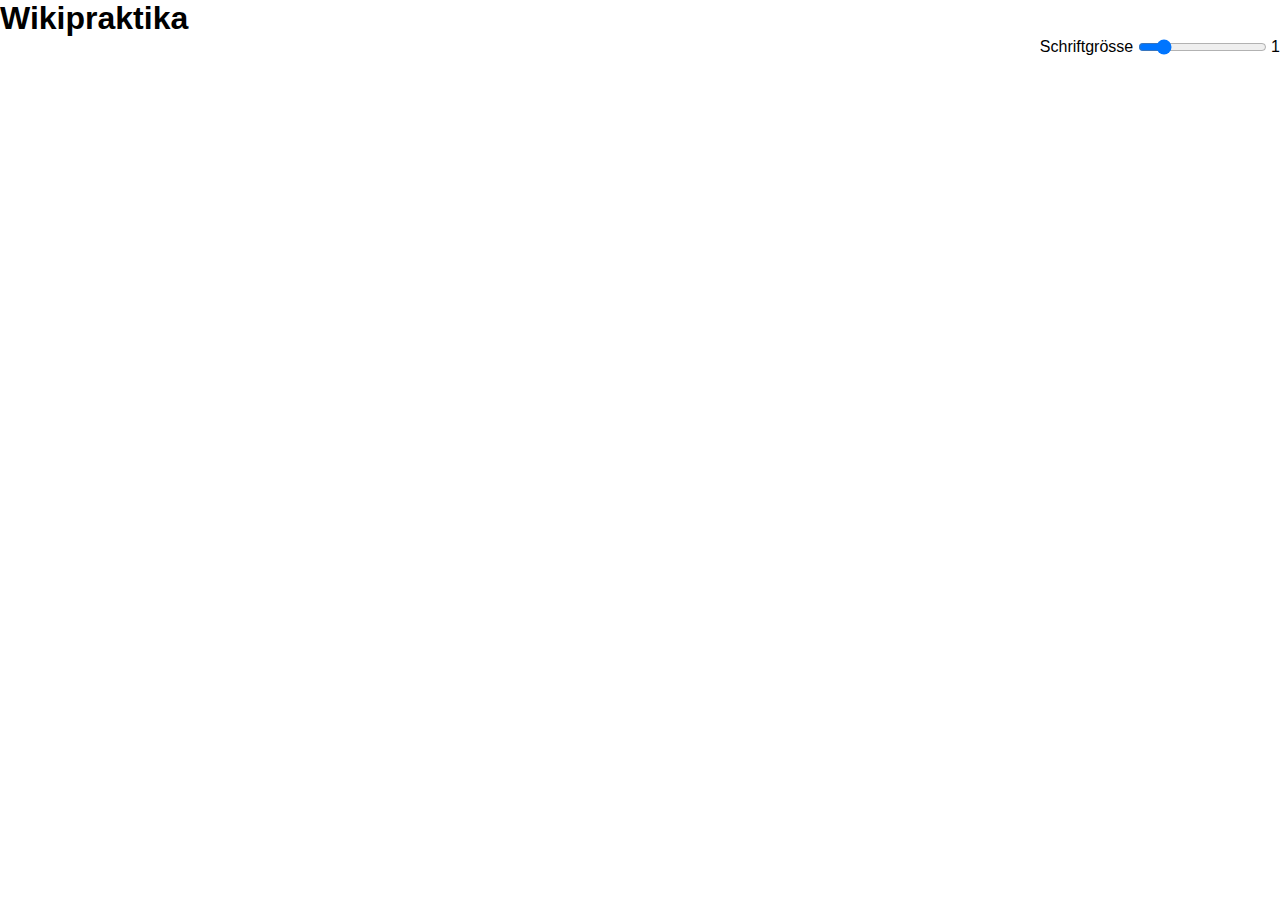
<file: template/index.html>
<!DOCTYPE html>
<html lang="en">
	<head>
		<meta charset="UTF-8">
		<title>Wikipraktika | Taschenrechner - tragbare, handliche elektronische Rechenmaschine</title>

		<!-- TODO: author, publisher, description, bookmark icon -->

		<link rel="stylesheet" type="text/css" href="styles/styles.css">
	</head>
	<body>
		<header>
			<!-- TODO -->

			<h1>Wikipraktika</h1>
		</header>

		<!-- TODO navigation-->


		<main>
			<!-- Schriftgrössenwechsler: optionale Aufgabe -->
			<form id="font-size-form">
				<label for="font-slider">Schriftgrösse</label>
				<input type="range" min="8" max="20" step="1" value="10" title="1" name="font-slider"
					   id="font-slider" />
				<output name="font-size" id="font-size">1</output>
			</form>

			<!-- TODO -->
		</main>

		<!-- TODO -->
	</body>
</html>
</file>
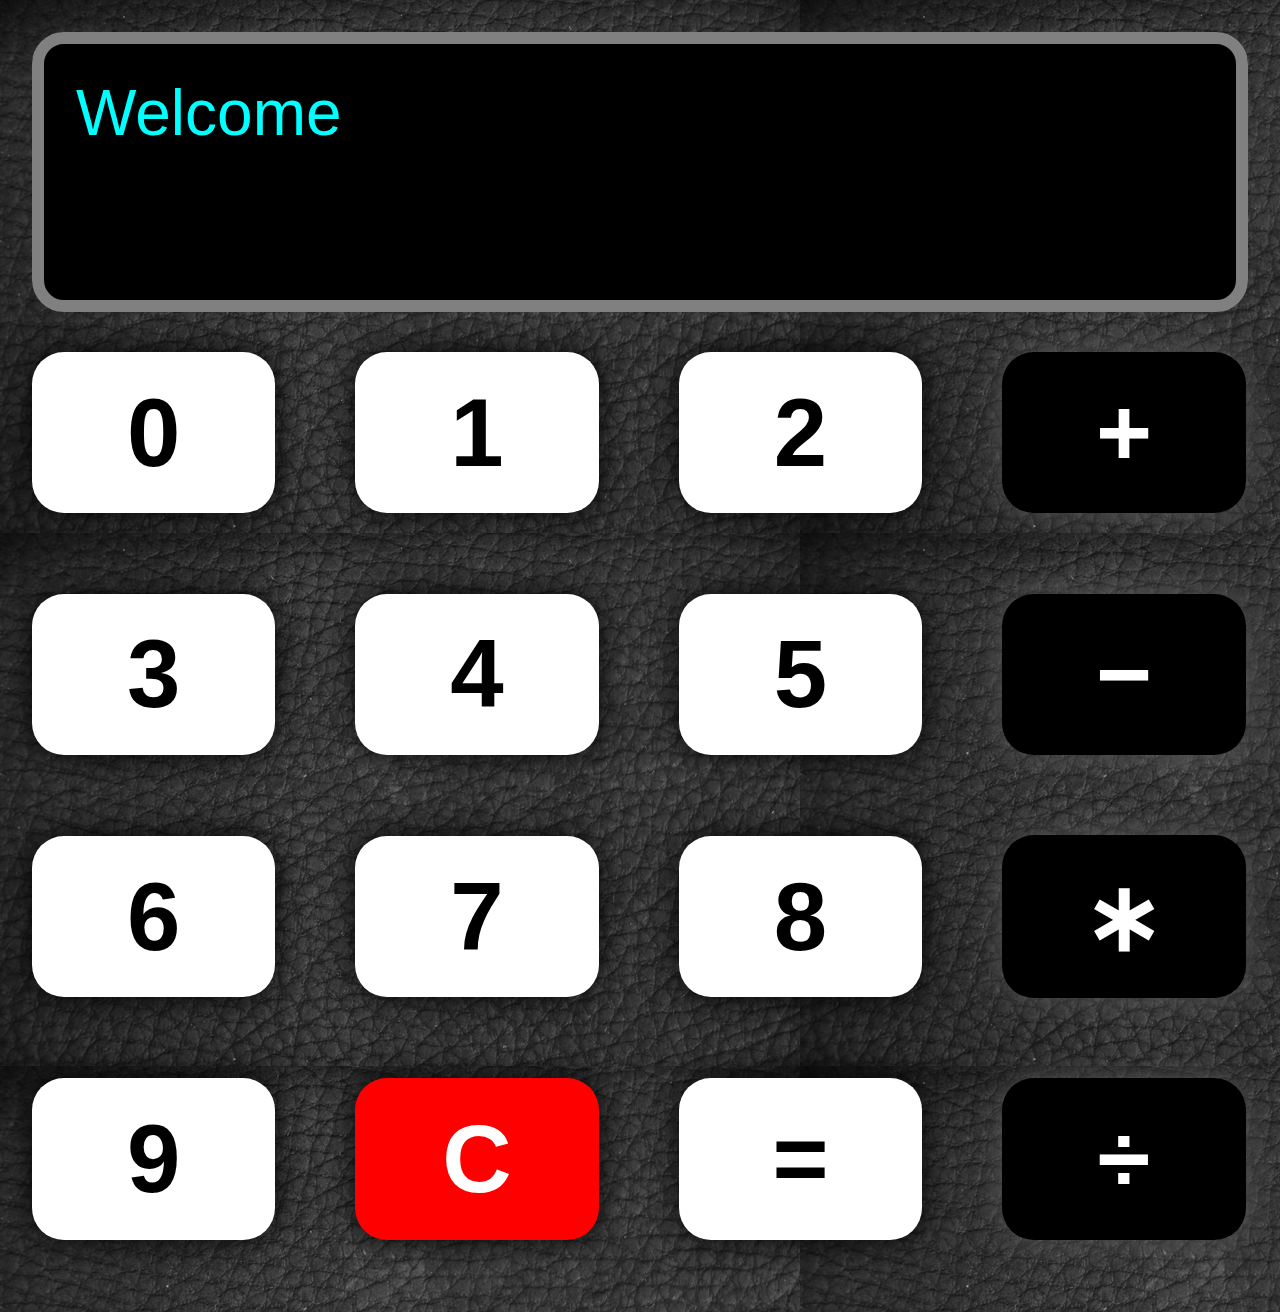
<file: result/calculator/index.html>
<!DOCTYPE html>
<html lang="en">
	<head>
		<meta charset="UTF-8">
		<title>Casio Mini</title>
		<link rel="stylesheet" href="styles/style.css" />
		<script src="scripts/calculator.js"></script>
	</head>
	<body>
		<form>
			<fieldset class="display">
				<output name="output" id="output" class="output"></output>
				<output name="input" id="input" class="input"></output>
			</fieldset>

			<fieldset>
				<button type="button" name="key-0" id="key-0" class="number" value="0">0</button>
				<button type="button" name="key-1" id="key-1" class="number" value="1">1</button>
				<button type="button" name="key-2" id="key-2" class="number" value="2">2</button>
				<button type="button" name="key-+" id="key-+" value="+" class="operator">&plus;</button>

				<button type="button" name="key-3" id="key-3" class="number" value="3">3</button>
				<button type="button" name="key-4" id="key-4" class="number" value="4">4</button>
				<button type="button" name="key-5" id="key-5" class="number" value="5">5</button>
				<button type="button" name="key--" id="key--" value="-" class="operator">&minus;</button>

				<button type="button" name="key-6" id="key-6" class="number" value="6">6</button>
				<button type="button" name="key-7" id="key-7" class="number" value="7">7</button>
				<button type="button" name="key-8" id="key-8" class="number" value="8">8</button>
				<button type="button" name="key-*" id="key-*" value="*" class="operator">&lowast;</button>

				<button type="button" name="key-9" id="key-9" class="number" value="9">9</button>
				<button type="button" name="key-c" id="key-c" class="command">C</button>
				<button type="button" name="key-=" id="key-=" class="command">&equals;</button>
				<button type="button" name="key-/" id="key-/" value="/" class="operator">&divide;</button>
			</fieldset>
		</form>
	</body>
</html>
</file>
<file: template/styles/styles.css>
/* reset */
*  {
	-webkit-box-sizing: border-box;
	-moz-box-sizing: border-box;
	-ms-box-sizing: border-box;
	box-sizing: border-box;
	margin: 0;
	padding: 0;
}

/* document */
body {
	font-size: 1rem;
	font-family: "URW Gothic L", "Helvetica", "Arial", sans-serif;
}



/* images */



/* text */



/* lists */



/* table */



/* forms */



#font-size-form {
	float: right;
}
#font-size-form > label, #font-size-form > input, #font-size-form > output {
	display: inline-block;
	vertical-align: middle;
	padding: 0; margin: 0;
}
</file>
<file: result/calculator/styles/style.css>
/* reset */
*  {
	-webkit-box-sizing: border-box;
	-moz-box-sizing: border-box;
	-ms-box-sizing: border-box;
	box-sizing: border-box;
	margin: 0;
	padding: 0;
}

html {
	font-size: 5vw;
}

html, body {
	width: 100%;
	margin: 0;
	padding: 0;
}


/* document */
body {
	font-family: "URW Gothic L", "Helvetica", "Arial", sans-serif;
	/* Background source:
	 * http://www.texturex.com/Leather-Textures/black+leather+texture+large+close+up+grain+material+dark+fabric+stock+photo.jpg.php
	 * Free offered by Free Leather Textures */
	background: url('../../../media/black-leather-texture.jpg');
}

.display {
	border: 0.2rem solid gray;
	border-radius: 0.5rem;
	background: black;
	padding: 0.5rem;
	width: 100%;
	display: block;
}
.display > output {
	display: block;
	height: 1.5rem;
	margin: 0;
	color: aqua;
}

form {
	width: 100%;
	padding: 0.5rem;
}

fieldset {
	border: none;
	margin: 0;
	font-size: 0;
}
fieldset > button {
	width: 20%;
	margin: 3.3%;
	padding: 2vw;
}
fieldset > button:nth-child(4n) {
	margin-right: 0;
}
fieldset > button:nth-child(4n+1) {
	margin-left: 0;
}

button {
	box-shadow: 0 0 0.5rem black;
	border: none;
	border-radius: 0.5rem;
	text-align: center;
	vertical-align: middle;
	margin: 0;
	font-weight: bold;
	font-size: 1.5rem;
}
output {
	font-size: 1rem;
}


button.number, button.command {
	background: white;
}
button.number:active, button.command:active {
	background: rgb(230, 230, 230);
	box-shadow: inset 0 0 0.5rem black;
}
button.operator {
	box-shadow: 0 0 0.5rem rgb(80,80, 80);
	background: black;
	color: white;
}
button.operator:active {
	background: rgb(60, 60, 60);
	box-shadow: inset 0 0 0.5rem black;
}

#key-c {
	background: red;
	color: white;
}
#key-c:active {
	background: darkred;
}
button:focus {
	box-shadow: 0 0 0.5rem deepskyblue;
}
</file>
